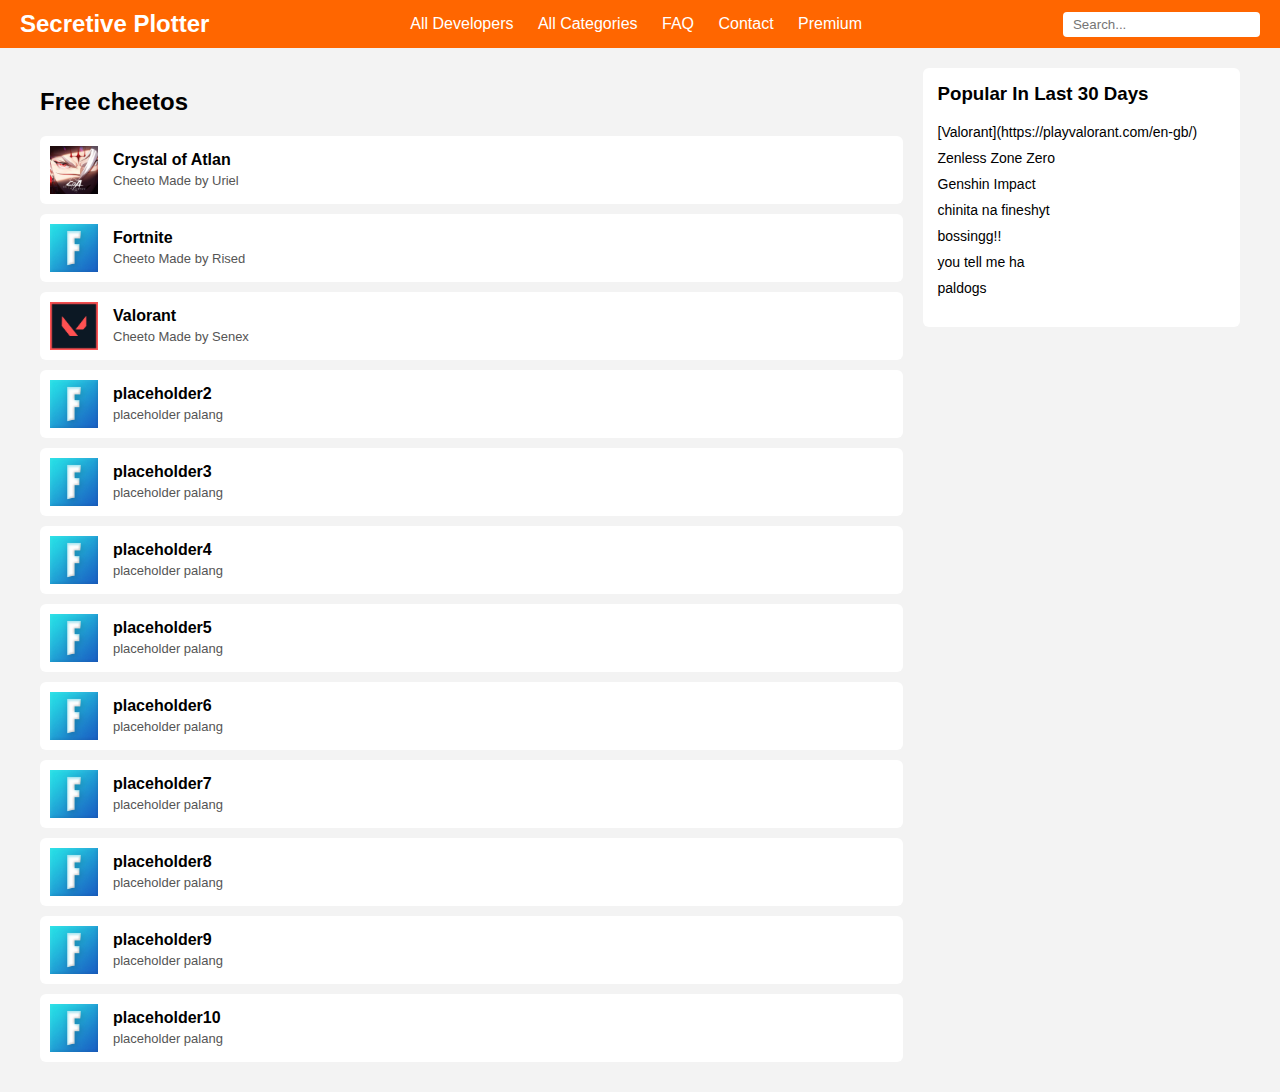
<file: index.html>
<!DOCTYPE html>
<html lang="en">
<head>
  <meta charset="UTF-8">
  <title>Secretive Plotter</title>
  <link rel="icon" href="images/secretiveplotter.ico" type="image/x-icon">
  <link rel="stylesheet" href="styles.css">
</head>
<body>

  <header class="main-header">
    <div class="logo">Secretive Plotter</div>
    <nav class="nav-links">
      <a href="#">All Developers</a>
      <a href="#">All Categories</a>
      <a href="#">FAQ</a>
      <a href="#">Contact</a>
      <a href="premium.html">Premium</a>
    </nav>
    <div class="search-bar">
      <input type="text" placeholder="Search...">
    </div>
  </header>

  <main class="main-layout">
    <!-- Left Content: App List -->
    <section class="app-list">
      <h2>Free cheetos</h2>
      <a href="crystalofatlan.html" class="app-item">
        <img src="images/coa.png" alt="App Icon">
        <div class="app-info">
          <h3>Crystal of Atlan</h3>
          <p>Cheeto Made by Uriel</p>
        </div>
      </a>

      <a href="Fortnite.html" class="app-item">
        <img src="images/Fortnite.png" alt="App Icon">
        <div class="app-info">
          <h3>Fortnite</h3>
          <p>Cheeto Made by Rised</p>
        </div>
      </a>

      <a href="valorant.html" class="app-item">
        <img src="images/valorant.png" alt="App Icon">
        <div class="app-info">
          <h3>Valorant</h3>
          <p>Cheeto Made by Senex</p>
        </div>
      </a>

       <a href="sample-app.html" class="app-item">
        <img src="images/Fortnite.png" alt="App Icon">
        <div class="app-info">
          <h3>placeholder2</h3>
          <p>placeholder palang</p>
        </div>
      </a>

       <a href="sample-app.html" class="app-item">
        <img src="images/Fortnite.png" alt="App Icon">
        <div class="app-info">
          <h3>placeholder3</h3>
          <p>placeholder palang</p>
        </div>
      </a>

       <a href="sample-app.html" class="app-item">
        <img src="images/Fortnite.png" alt="App Icon">
        <div class="app-info">
          <h3>placeholder4</h3>
          <p>placeholder palang</p>
        </div>
      </a>

       <a href="sample-app.html" class="app-item">
        <img src="images/Fortnite.png" alt="App Icon">
        <div class="app-info">
          <h3>placeholder5</h3>
          <p>placeholder palang</p>
        </div>
      </a>

       <a href="sample-app.html" class="app-item">
        <img src="images/Fortnite.png" alt="App Icon">
        <div class="app-info">
          <h3>placeholder6</h3>
          <p>placeholder palang</p>
        </div>
      </a>

       <a href="sample-app.html" class="app-item">
        <img src="images/Fortnite.png" alt="App Icon">
        <div class="app-info">
          <h3>placeholder7</h3>
          <p>placeholder palang</p>
        </div>
      </a>

       <a href="sample-app.html" class="app-item">
        <img src="images/Fortnite.png" alt="App Icon">
        <div class="app-info">
          <h3>placeholder8</h3>
          <p>placeholder palang</p>
        </div>
      </a>

       <a href="sample-app.html" class="app-item">
        <img src="images/Fortnite.png" alt="App Icon">
        <div class="app-info">
          <h3>placeholder9</h3>
          <p>placeholder palang</p>
        </div>
      </a>

       <a href="sample-app.html" class="app-item">
        <img src="images/Fortnite.png" alt="App Icon">
        <div class="app-info">
          <h3>placeholder10</h3>
          <p>placeholder palang</p>
        </div>
      </a>

      <!-- More apps here -->
    </section>

    <!-- Right Sidebar -->
    <aside class="sidebar">
      <h3>Popular In Last 30 Days</h3>
      <ul>
        <li>[Valorant](https://playvalorant.com/en-gb/)</li>
        <li>Zenless Zone Zero</li>
        <li>Genshin Impact</li>
        <li>chinita na fineshyt</li>
        <li>bossingg!!</li>
        <li>you tell me ha</li>
        <li>paldogs</li>
      </ul>
    </aside>
  </main>

</body>
</html>
</file>
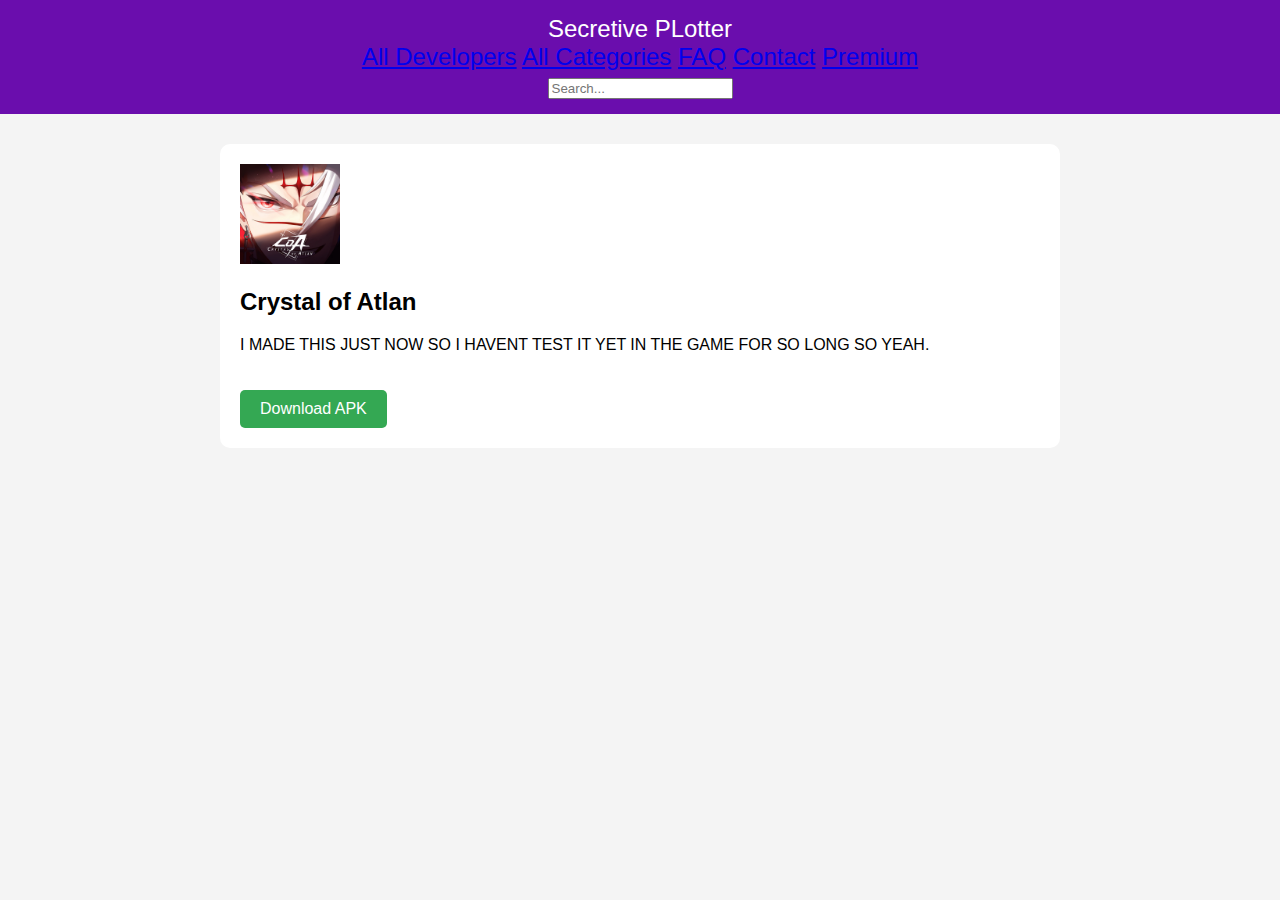
<file: crystalofatlan.html>
<!-- crystalofatlan.html -->
<!DOCTYPE html>
<html lang="en">
<head>
  <meta charset="UTF-8">
  <title>Secretive Plotter</title>
  <meta name="viewport" content="width=device-width, initial-scale=1">
  <style>
    body { font-family: Arial; margin: 0; background: #f4f4f4; }
    header { background: #6a0dad; color: white; padding: 15px; text-align: center; font-size: 24px; }
    .container { max-width: 800px; margin: 30px auto; padding: 20px; background: white; border-radius: 10px; }
    .app-icon { width: 100px; height: 100px; object-fit: cover; }
    .download-btn {
      display: inline-block;
      margin-top: 20px;
      background: #34a853;
      color: white;
      padding: 10px 20px;
      border-radius: 5px;
      text-decoration: none;
    }
  </style>
</head>
<body>

<header class="main-header">
    <div class="logo">Secretive PLotter</div>
    <nav class="nav-links">
      <a href="#">All Developers</a>
      <a href="#">All Categories</a>
      <a href="#">FAQ</a>
      <a href="#">Contact</a>
      <a href="#">Premium</a>
    </nav>
    <div class="search-bar">
      <input type="text" placeholder="Search...">
    </div>
  </header>
<div class="container">
  <img src="images/coa.png" class="app-icon" alt="App Icon">
  <h2>Crystal of Atlan</h2>
  <p>I MADE THIS JUST NOW SO I HAVENT TEST IT YET IN THE GAME FOR SO LONG SO YEAH.</p>
  <a href="https://www.mediafire.com/file/hmebtwhzxusppf0/Crystal_of_atlan.7z/file" class="download-btn">Download APK</a>
</div>

</body>
</html>
</file>
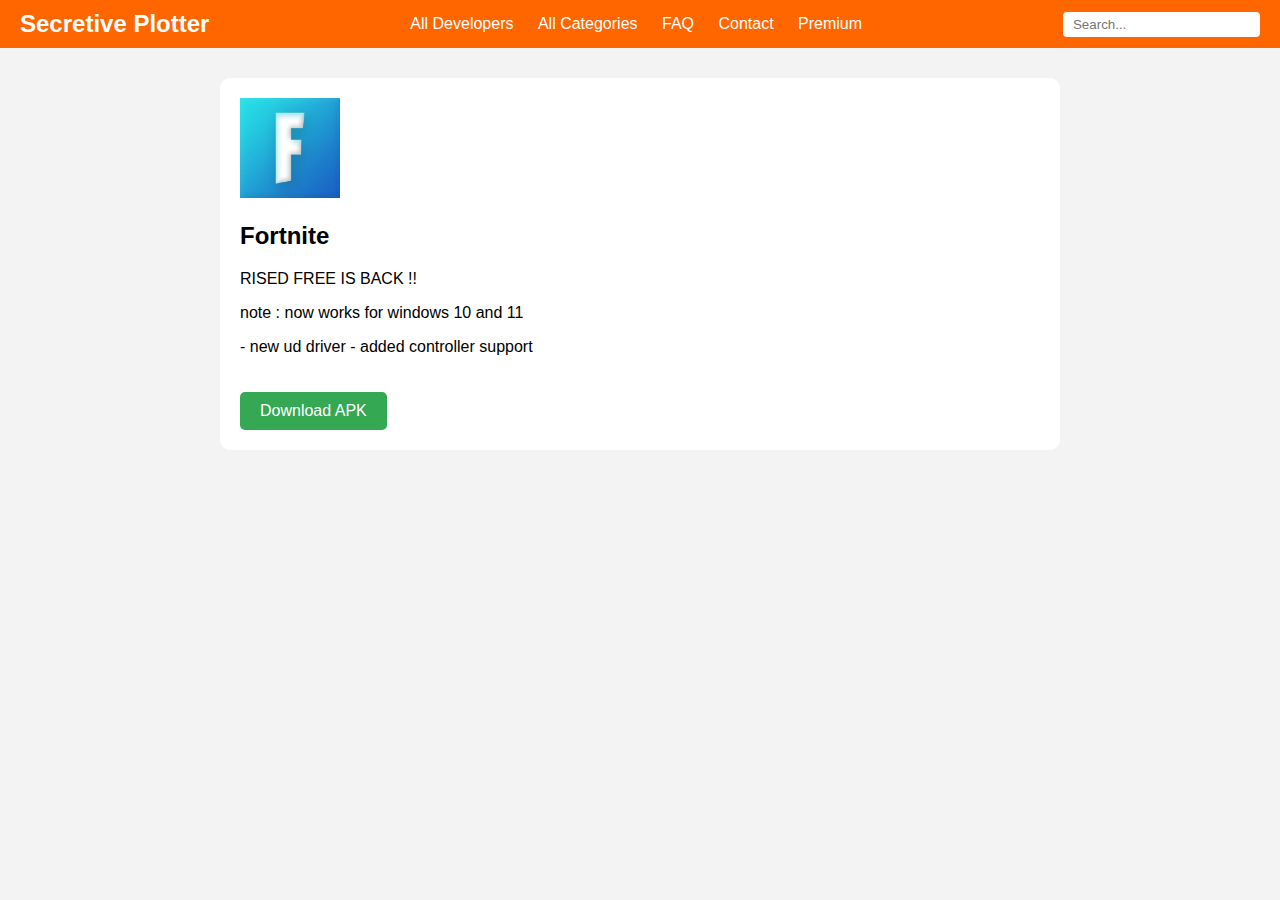
<file: Fortnite.html>
<!-- Fortnite.html -->
<!DOCTYPE html>
<html lang="en">
<head>
  <meta charset="UTF-8">
  <title>Secretive Plotter</title>
  <link rel="icon" href="images/secretiveplotter.ico" type="image/x-icon">
  <link rel="stylesheet" href="styles.css">
  <meta name="viewport" content="width=device-width, initial-scale=1">
  <style>
    .container { max-width: 800px; margin: 30px auto; padding: 20px; background: white; border-radius: 10px; }
    .app-icon { width: 100px; height: 100px; object-fit: cover; }
    .download-btn {
      display: inline-block;
      margin-top: 20px;
      background: #34a853;
      color: white;
      padding: 10px 20px;
      border-radius: 5px;
      text-decoration: none;
    }
  </style>
</head>
<body>

<header class="main-header">
    <div class="logo">Secretive Plotter</div>
    <nav class="nav-links">
      <a href="#">All Developers</a>
      <a href="#">All Categories</a>
      <a href="#">FAQ</a>
      <a href="#">Contact</a>
      <a href="premium.html">Premium</a>
    </nav>
    <div class="search-bar">
      <input type="text" placeholder="Search...">
    </div>
  </header>
<div class="container">
  <img src="images/Fortnite.png" class="app-icon" alt="App Icon">
  <h2>Fortnite</h2>
  <p>RISED FREE IS BACK !!</p>
  <p>note : now works for windows 10 and 11</p>
  <p>
- new ud driver 
- added controller support</p>
  <a href="https://gofile.io/d/rmZhS0" class="download-btn">Download APK</a>
</div>

</body>
</html>
</file>
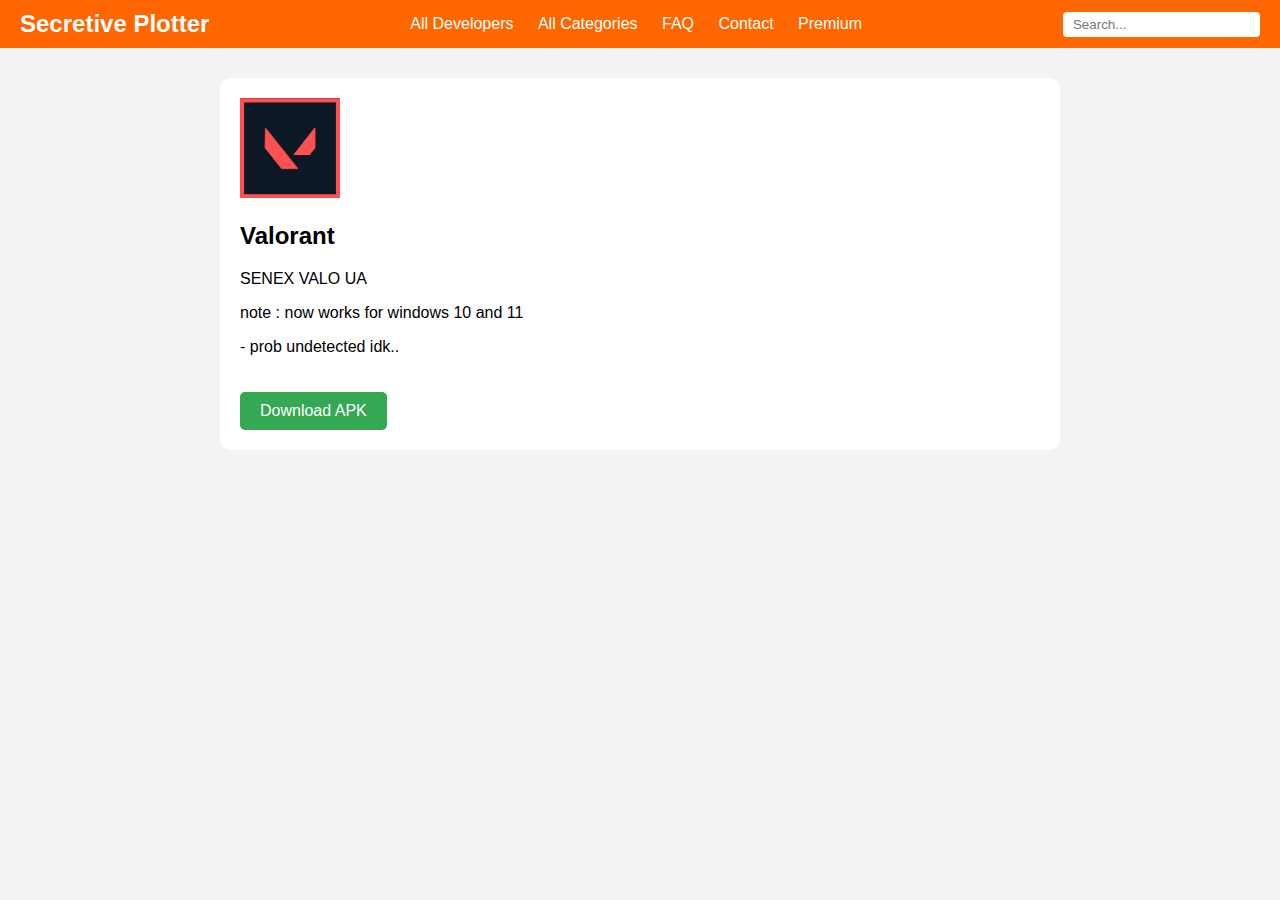
<file: valorant.html>
<!-- valorant.html -->
<!DOCTYPE html>
<html lang="en">
<head>
  <meta charset="UTF-8">
  <title>Secretive Plotter</title>
  <link rel="icon" href="images/secretiveplotter.ico" type="image/x-icon">
  <link rel="stylesheet" href="styles.css">
  <meta name="viewport" content="width=device-width, initial-scale=1">
  <style>
    .container { max-width: 800px; margin: 30px auto; padding: 20px; background: white; border-radius: 10px; }
    .app-icon { width: 100px; height: 100px; object-fit: cover; }
    .download-btn {
      display: inline-block;
      margin-top: 20px;
      background: #34a853;
      color: white;
      padding: 10px 20px;
      border-radius: 5px;
      text-decoration: none;
    }
  </style>
</head>
<body>

<header class="main-header">
    <div class="logo">Secretive Plotter</div>
    <nav class="nav-links">
      <a href="#">All Developers</a>
      <a href="#">All Categories</a>
      <a href="#">FAQ</a>
      <a href="#">Contact</a>
      <a href="premium.html">Premium</a>
    </nav>
    <div class="search-bar">
      <input type="text" placeholder="Search...">
    </div>
  </header>
<div class="container">
  <img src="images/valorant.png" class="app-icon" alt="App Icon">
  <h2>Valorant</h2>
  <p>SENEX VALO UA</p>
  <p>note : now works for windows 10 and 11</p>
  <p>- prob undetected idk.. </p>
  <a href="https://mega.nz/file/iJUWkDqa#8TDVJFRlqnDfjpEt6vm9rA4BrvP4mwPpCeY156-Cq9E" class="download-btn">Download APK</a>
</div>

</body>
</html>
</file>
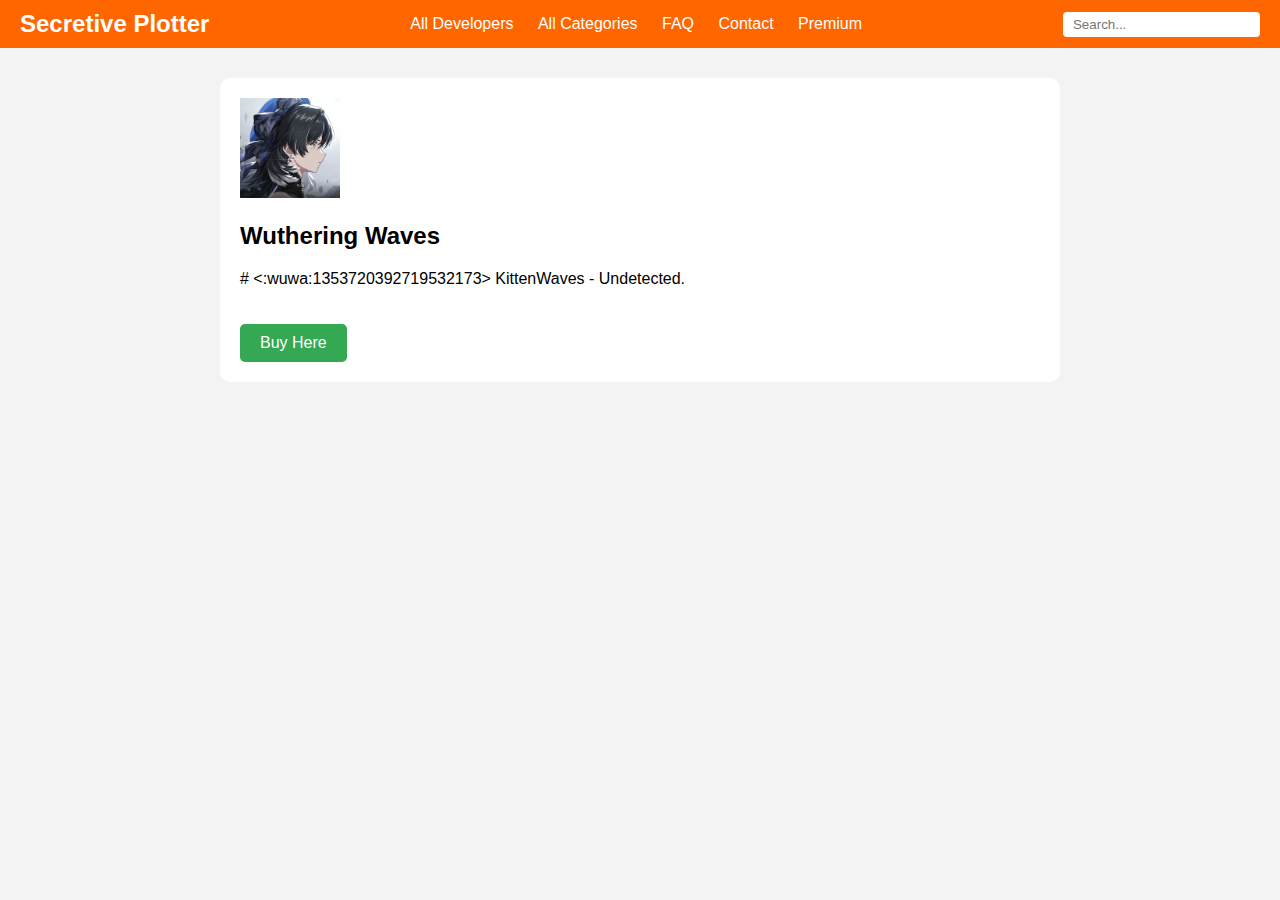
<file: wuwa.html>
<!-- wuwa.html -->
<!DOCTYPE html>
<html lang="en">
<head>
  <meta charset="UTF-8">
  <title>Secretive Plotter</title>
  <link rel="icon" href="images/secretiveplotter.ico" type="image/x-icon">
  <link rel="stylesheet" href="styles.css">
  <meta name="viewport" content="width=device-width, initial-scale=1">
  <style>
    .container { max-width: 800px; margin: 30px auto; padding: 20px; background: white; border-radius: 10px; }
    .app-icon { width: 100px; height: 100px; object-fit: cover; }
    .download-btn {
      display: inline-block;
      margin-top: 20px;
      background: #34a853;
      color: white;
      padding: 10px 20px;
      border-radius: 5px;
      text-decoration: none;
    }
  </style>
</head>
<body>

<header class="main-header">
    <div class="logo">Secretive Plotter</div>
    <nav class="nav-links">
      <a href="#">All Developers</a>
      <a href="#">All Categories</a>
      <a href="#">FAQ</a>
      <a href="#">Contact</a>
      <a href="premium.html">Premium</a>
    </nav>
    <div class="search-bar">
      <input type="text" placeholder="Search...">
    </div>
  </header>
<div class="container">
  <img src="premium/wuwa.png" class="app-icon" alt="App Icon">
  <h2>Wuthering Waves</h2>
  <p># <:wuwa:1353720392719532173>  KittenWaves - Undetected.</p>
  <a href="https://kittenware.mysellauth.com/" class="download-btn">Buy Here</a>
</div>

</body>
</html>
</file>
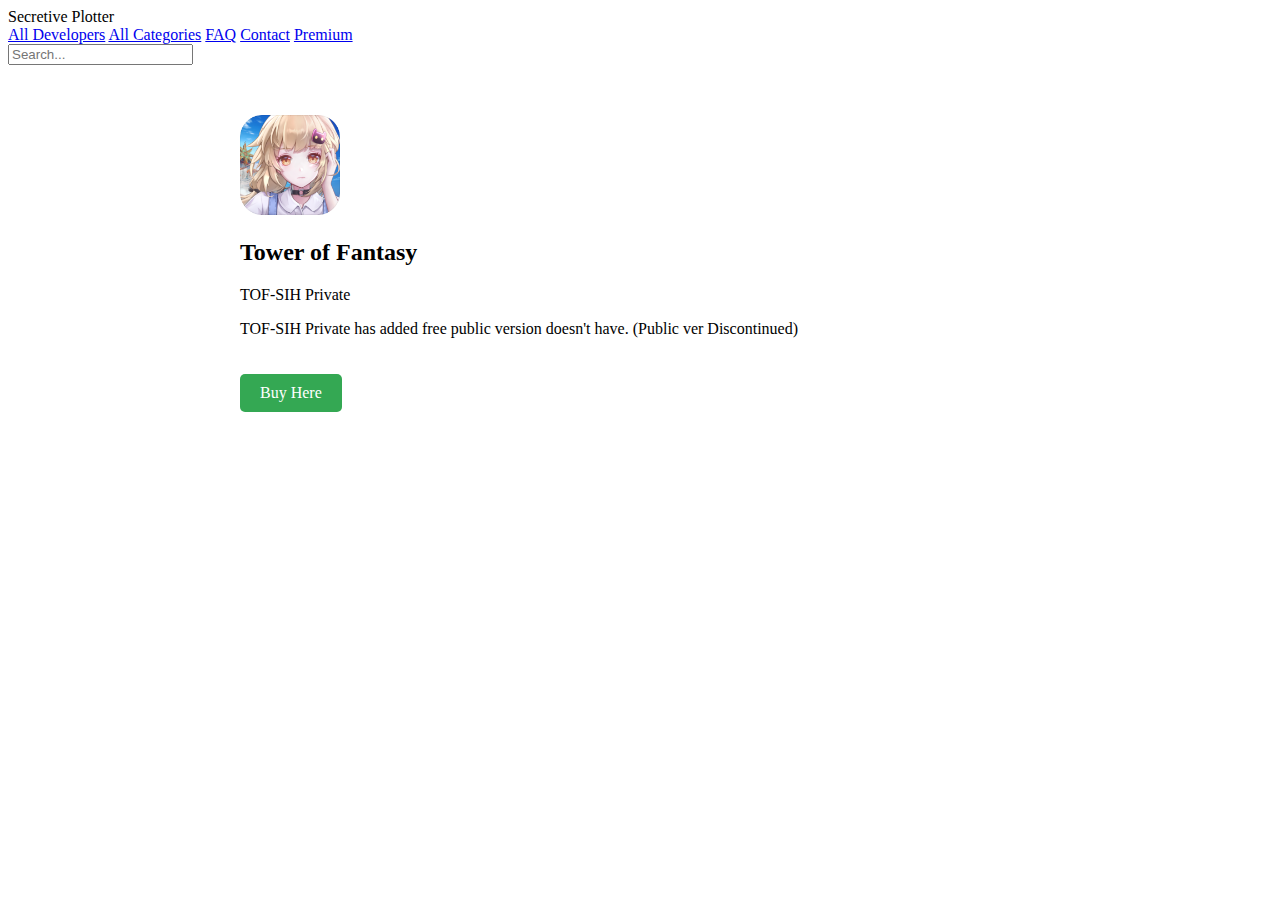
<file: premium/tof.html>
<!-- tof.html -->
<!DOCTYPE html>
<html lang="en">
<head>
  <meta charset="UTF-8">
  <title>Secretive Plotter</title>
  <link rel="icon" href="images/secretiveplotter.ico" type="image/x-icon">
  <link rel="stylesheet" href="styles.css">
  <meta name="viewport" content="width=device-width, initial-scale=1">
  <style>
    .container { max-width: 800px; margin: 30px auto; padding: 20px; background: white; border-radius: 10px; }
    .app-icon { width: 100px; height: 100px; object-fit: cover; }
    .download-btn {
      display: inline-block;
      margin-top: 20px;
      background: #34a853;
      color: white;
      padding: 10px 20px;
      border-radius: 5px;
      text-decoration: none;
    }
  </style>
</head>
<body>

<header class="main-header">
    <div class="logo">Secretive Plotter</div>
    <nav class="nav-links">
      <a href="#">All Developers</a>
      <a href="#">All Categories</a>
      <a href="#">FAQ</a>
      <a href="#">Contact</a>
      <a href="premium.html">Premium</a>
    </nav>
    <div class="search-bar">
      <input type="text" placeholder="Search...">
    </div>
  </header>
<div class="container">
  <img src="tof.png" class="app-icon" alt="App Icon">
  <h2>Tower of Fantasy</h2>
  <p>TOF-SIH Private</p>
  <p>TOF-SIH Private has added free public version doesn't have. (Public ver Discontinued)</p>
  <a href="https://kittenware.mysellauth.com/" class="download-btn">Buy Here</a>
</div>

</body>
</html>
</file>
<file: styles.css>
body {
  margin: 0;
  font-family: 'Segoe UI', sans-serif;
  background-color: #f3f3f3;
}

.main-header {
  display: flex;
  align-items: center;
  justify-content: space-between;
  background-color: #ff6600;
  padding: 10px 20px;
  color: white;
  position: sticky;
  top: 0;
  z-index: 10;
}

.logo {
  font-size: 24px;
  font-weight: bold;
}

.nav-links a {
  color: white;
  margin: 0 10px;
  text-decoration: none;
}

.search-bar input {
  padding: 5px 10px;
  border: none;
  border-radius: 4px;
}

.main-layout {
  display: flex;
  padding: 20px;
  max-width: 1200px;
  margin: auto;
  gap: 20px;
}

.app-list {
  flex: 3;
}

.app-item {
  display: flex;
  align-items: center;
  background-color: white;
  padding: 10px;
  margin-bottom: 10px;
  text-decoration: none;
  color: #000;
  border-radius: 6px;
  transition: background-color 0.2s;
}

.app-item:hover {
  background-color: #eaeaea;
}

.app-item img {
  width: 48px;
  height: 48px;
  margin-right: 15px;
}

.app-info h3 {
  margin: 0;
  font-size: 16px;
}

.app-info p {
  margin: 4px 0 0;
  font-size: 13px;
  color: #555;
}

.sidebar {
  flex: 1;
  background-color: #fff;
  padding: 15px;
  border-radius: 6px;
  height: fit-content;
}

.sidebar h3 {
  margin-top: 0;
}

.sidebar ul {
  list-style: none;
  padding-left: 0;
}

.sidebar ul li {
  margin: 10px 0;
  font-size: 14px;
}
</file>
<file: premium/styles.css>
<!-- valorant.html -->
<!DOCTYPE html>
<html lang="en">
<head>
  <meta charset="UTF-8">
  <title>Secretive Plotter</title>
  <link rel="stylesheet" href="styles.css">
  <meta name="viewport" content="width=device-width, initial-scale=1">
  <style>
    .container { max-width: 800px; margin: 30px auto; padding: 20px; background: white; border-radius: 10px; }
    .app-icon { width: 100px; height: 100px; object-fit: cover; }
    .download-btn {
      display: inline-block;
      margin-top: 20px;
      background: #34a853;
      color: white;
      padding: 10px 20px;
      border-radius: 5px;
      text-decoration: none;
    }
  </style>
</head>
<body>

<header class="main-header">
    <div class="logo">Secretive PLotter</div>
    <nav class="nav-links">
      <a href="#">All Developers</a>
      <a href="#">All Categories</a>
      <a href="#">FAQ</a>
      <a href="#">Contact</a>
      <a href="#">Premium</a>
    </nav>
    <div class="search-bar">
      <input type="text" placeholder="Search...">
    </div>
  </header>
<div class="container">
  <img src="cheetos/valorant2.webp" class="app-icon" alt="App Icon">
  <h2>Valorant</h2>
  <p># SENEX VALO UA</p>
  <p>note : now works for windows 10 and 11</p>
  <p>
- prob undetected idk.. </p>
  <a href="https://mega.nz/file/iJUWkDqa#8TDVJFRlqnDfjpEt6vm9rA4BrvP4mwPpCeY156-Cq9E" class="download-btn">Download APK</a>
</div>

</body>
</html>
</file>
